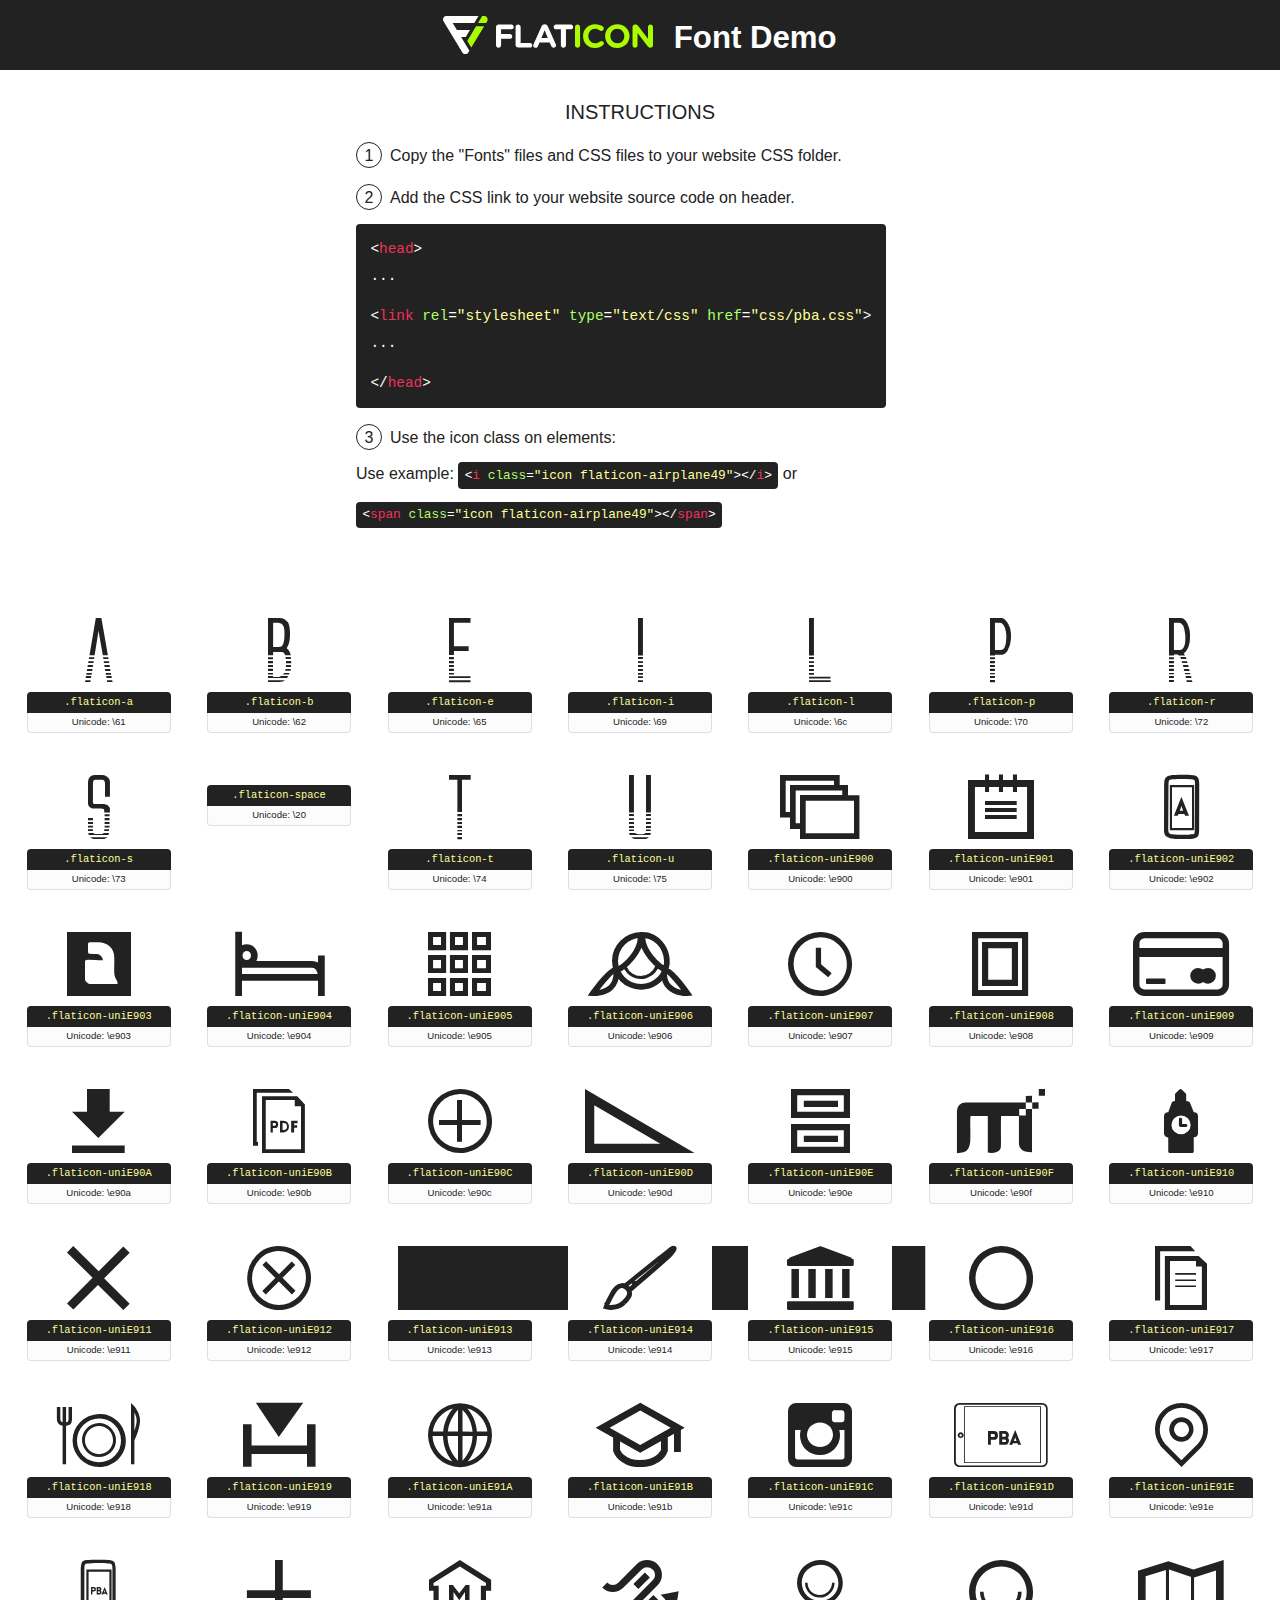
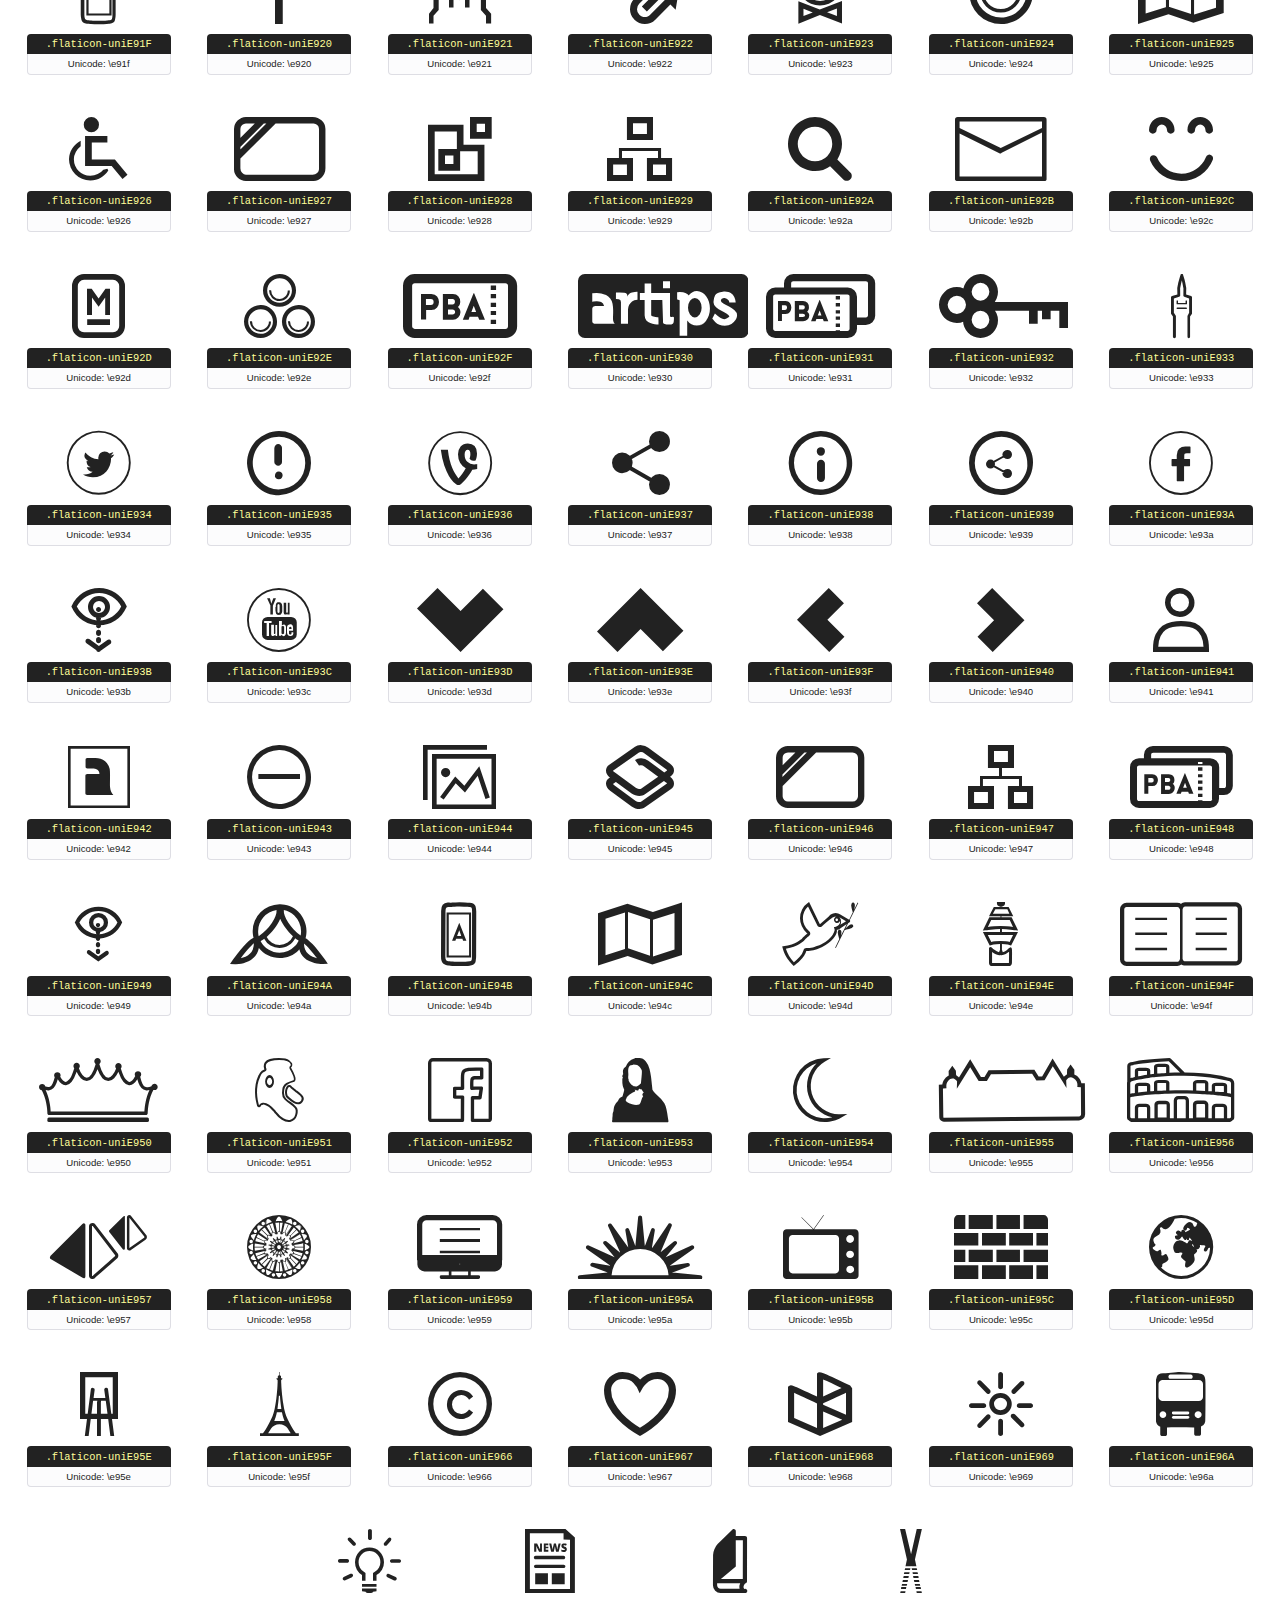
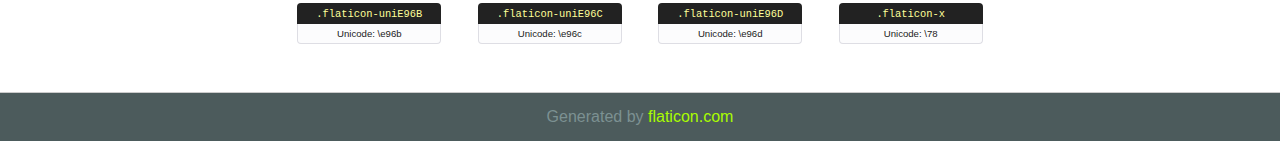
<file: css/pba.html>
<!DOCTYPE html>
		<html>
		<head>
			<title>pba font - Generated with flaticon.com</title>
			<style>
				@font-face {
					font-family: "pba";
					src: url("./pba.eot");
					src: url("./pba.eot?#iefix") format("embedded-opentype"),
					url("./pba.woff") format("woff"),
					url("./pba.ttf") format("truetype"),
					url("./pba.svg#pba") format("svg");
					font-weight: normal;
					font-style: normal;
					-webkit-font-smoothing: antialiased;
					-moz-osx-font-smoothing: grayscale;
				}
				html, body, div, span, applet, object, iframe,
				h1, h2, h3, h4, h5, h6, p, blockquote, pre,
				a, abbr, acronym, address, big, cite, code,
				del, dfn, em, img, ins, kbd, q, s, samp,
				small, strike, strong, sub, sup, tt, var,
				b, u, i, center,
				dl, dt, dd, ol, ul, li,
				fieldset, form, label, legend,
				table, caption, tbody, tfoot, thead, tr, th, td,
				article, aside, canvas, details, embed,
				figure, figcaption, footer, header, hgroup,
				menu, nav, output, ruby, section, summary,
				time, mark, audio, video {
					margin: 0;
					padding: 0;
					border: 0;
					font-size: 100%;
					font: inherit;
					vertical-align: baseline;
				}
				/* HTML5 display-role reset for older browsers */
				article, aside, details, figcaption, figure,
				footer, header, hgroup, menu, nav, section {
					display: block;
				}
				body {
					line-height: 1;
				}
				ol, ul {
					list-style: none;
				}
				blockquote, q {
					quotes: none;
				}
				blockquote:before, blockquote:after,
				q:before, q:after {
					content: "";
					content: none;
				}
				table {
					border-collapse: collapse;
					border-spacing: 0;
				}
				body {
					font-family: "Varela Round", Helvetica, Arial, sans-serif;
					font-size: 16px;
					color: #222;
				}
				a {
					color: #333;
					border-bottom: 1px solid #a9fd00;
					font-weight: bold;
					text-decoration: none;
				}
    * {
				-moz-box-sizing: border-box;
				-webkit-box-sizing: border-box;
				box-sizing: border-box;
				margin: 0;
				padding: 0;
			}
			[class^="flaticon-"]:before, [class*=" flaticon-"]:before, [class^="flaticon-"]:after, [class*=" flaticon-"]:after {
				font-family: "pba";
				font-size: 30px;
				font-style: normal;
				margin-left: 20px;
				color: #333;
			}
			.wrapper {
				max-width: 600px;
				margin: auto;
				padding: 0 1em;
			}
			.title {
				font-size: 1.25em;
				text-align: center;
				margin-bottom: 1em;
				text-transform: uppercase;
			}
			header {
				text-align: center;
				background-color: #222;
				color: #fff;
				padding: 1em;
			}
			header .logo {
				width: 210px;
				height: 38px;
				display: inline-block;
				vertical-align: middle;
				margin-right: 1em;
				border: none;
			}
			header strong {
				font-size: 1.95em;
				font-weight: bold;
				vertical-align: middle;
				margin-top: 5px;
				display: inline-block;
			}
			.demo {
				margin: 2em auto;
				line-height: 1.25em;
			}
			.demo ul li {
				margin-bottom: 1em;
			}
			.demo ul li .num {
				color: #222;
				border-radius: 20px;
				display: inline-block;
				width: 26px;
				padding: 3px;
				height: 26px;
				text-align: center;
				margin-right: 0.5em;
				border: 1px solid #222;
			}
			.demo ul li code {
				background-color: #222;
				border-radius: 4px;
				padding: 0.25em 0.5em;
				display: inline-block;
				color: #fff;
				font-family: Consolas,Monaco,Lucida Console,Liberation Mono,DejaVu Sans Mono,Bitstream Vera Sans Mono,Courier New, monospace;
				font-weight: lighter;
				margin-top: 1em;
				font-size: 0.8em;
				word-break: break-all;
			}
			.demo ul li code.big {
				padding: 1em;
				font-size: 0.9em;
			}
			.demo ul li code .red {
				color: #EF3159;
			}
			.demo ul li code .green {
				color: #ACFF65;
			}
			.demo ul li code .yellow {
				color: #FFFF99;
			}
			.demo ul li code .blue {
				color: #99D3FF;
			}
			.demo ul li code .purple {
				color: #A295FF;
			}
			.demo ul li code .dots {
				margin-top: 0.5em;
				display: block;
			}
    #glyphs {
			border-bottom: 1px solid #ccc;
			padding: 2em 0;
			text-align: center;
		}
		.glyph {
			display: inline-block;
			width: 9em;
			margin: 1em;
			text-align: center;
			vertical-align: top;
			background: #FFF;
		}
		.glyph .glyph-icon {
			padding: 10px;
			display: block;
			font-family:"pba";
			font-size: 64px;
			line-height: 1;
		}
		.glyph .glyph-icon:before {
			font-size: 64px;
			color: #222;
			margin-left: 0;
		}
		.class-name {
			font-size: 0.65em;
			background-color: #222;
			color: #fff;
			border-radius: 4px 4px 0 0;
			padding: 0.5em;
			color: #FFFF99;
			font-family: Consolas,Monaco,Lucida Console,Liberation Mono,DejaVu Sans Mono,Bitstream Vera Sans Mono,Courier New, monospace;
		}
		.author-name {
			font-size: 0.6em;
			background-color: #fcfcfd;
			border: 1px solid #DEDEE4;
			border-top: 0;
			border-radius: 0 0 4px 4px;
			padding: 0.5em;
		}
		.class-name:last-child {
			font-size: 10px;
			color:#888;
		}
		.class-name:last-child a {
			font-size: 10px;
			color:#555;
		}
		.class-name:last-child a:hover {
			color:#a9fd00;
		}
		.glyph > input {
			display: block;
			width: 100px;
			margin: 5px auto;
			text-align: center;
			font-size: 12px;
			cursor: text;
		}
		.glyph > input.icon-input {
			font-family:"pba";
			font-size: 16px;
			margin-bottom: 10px;
		}
		.attribution .title {
			margin-top: 2em;
		}
		.attribution textarea {
			background-color: #fcfcfd;
			padding: 1em;
			border: none;
			box-shadow: none;
			border: 1px solid #DEDEE4;
			border-radius: 4px;
			resize: none;
			width: 100%;
			height: 150px;
			font-size: 0.8em;
			font-family: Consolas,Monaco,Lucida Console,Liberation Mono,DejaVu Sans Mono,Bitstream Vera Sans Mono,Courier New, monospace;
			-webkit-appearance: none;
		}
		.iconsuse {
			margin: 2em auto;
			text-align: center;
			max-width: 1200px;
		}
		.iconsuse:after {
			content: "";
			display: table;
			clear: both;
		}
		.iconsuse .image {
			float: left;
			width: 25%;
			padding: 0 1em;
		}
		.iconsuse .image p {
			margin-bottom: 1em;
		}
		.iconsuse .image span {
			display: block;
			font-size: 0.65em;
			background-color: #222;
			color: #fff;
			border-radius: 4px;
			padding: 0.5em;
			color: #FFFF99;
			margin-top: 1em;
			font-family: Consolas,Monaco,Lucida Console,Liberation Mono,DejaVu Sans Mono,Bitstream Vera Sans Mono,Courier New, monospace;
		}
    #footer {
		text-align: center;
		background-color: #4C5B5C;
		color: #7c9192;
		padding: 1em;
	}
    #footer a {
	border: none;
	color: #a9fd00;
	font-weight: normal;
}
@media (max-width: 960px) {
	.iconsuse .image {
		width: 50%;
	}
}
@media (max-width: 560px) {
	.iconsuse .image {
		width: 100%;
	}
}
</style>
<link rel="stylesheet" type="text/css" href="pba.css">
</head>

<body class="characters-off">

	<header>
		<a href="http://www.flaticon.com" target="_blank" class="logo">
			<svg version="1.1" xmlns="http://www.w3.org/2000/svg" xmlns:xlink="http://www.w3.org/1999/xlink" xmlns:a="http://ns.adobe.com/AdobeSVGViewerExtensions/3.0/" viewBox="0 0 560.875 102.036" enable-background="new 0 0 560.875 102.036" xml:space="preserve">
				<defs>
				</defs>
				<g>
					<g class="letters">
						<path fill="#ffffff" d="M141.596,29.675c0-3.777,2.985-6.767,6.764-6.767h34.438c3.426,0,6.15,2.728,6.15,6.15
						c0,3.43-2.724,6.149-6.15,6.149h-27.674v13.091h23.719c3.429,0,6.151,2.724,6.151,6.15c0,3.43-2.723,6.149-6.151,6.149h-23.719
						v17.574c0,3.773-2.986,6.761-6.764,6.761c-3.779,0-6.764-2.989-6.764-6.761V29.675z"></path>
						<path fill="#ffffff" d="M193.844,29.149c0-3.781,2.985-6.767,6.764-6.767c3.776,0,6.763,2.985,6.763,6.767v42.957h25.039
						c3.426,0,6.149,2.726,6.149,6.153c0,3.425-2.723,6.15-6.149,6.15h-31.802c-3.779,0-6.764-2.986-6.764-6.768V29.149z"></path>
						<path fill="#ffffff" d="M241.891,75.71l21.438-48.407c1.492-3.341,4.215-5.357,7.906-5.357h0.792
						c3.686,0,6.323,2.017,7.815,5.357l21.439,48.407c0.436,0.967,0.701,1.845,0.701,2.723c0,3.602-2.809,6.501-6.414,6.501
						c-3.161,0-5.269-1.845-6.499-4.655l-4.132-9.661h-27.059l-4.301,10.102c-1.144,2.631-3.426,4.214-6.237,4.214
						c-3.517,0-6.24-2.81-6.24-6.325C241.1,77.64,241.451,76.677,241.891,75.71z M279.932,58.666l-8.521-20.297l-8.526,20.297H279.932
						z"></path>
						<path fill="#ffffff" d="M314.864,35.387H301.86c-3.429,0-6.239-2.813-6.239-6.238c0-3.429,2.811-6.24,6.239-6.24h39.533
						c3.426,0,6.237,2.811,6.237,6.24c0,3.425-2.811,6.238-6.237,6.238h-13.001v42.785c0,3.773-2.99,6.761-6.764,6.761
						c-3.779,0-6.764-2.989-6.764-6.761V35.387z"></path>
						<path fill="#A9FD00" d="M352.615,29.149c0-3.781,2.985-6.767,6.767-6.767c3.774,0,6.761,2.985,6.761,6.767v49.024
						c0,3.773-2.987,6.761-6.761,6.761c-3.781,0-6.767-2.989-6.767-6.761V29.149z"></path>
						<path fill="#A9FD00" d="M374.132,53.836v-0.179c0-17.481,13.178-31.801,32.065-31.801c9.22,0,15.459,2.458,20.557,6.238
						c1.402,1.054,2.637,2.985,2.637,5.357c0,3.692-2.985,6.59-6.681,6.59c-1.845,0-3.071-0.702-4.044-1.319
						c-3.776-2.813-7.729-4.393-12.562-4.393c-10.364,0-17.831,8.611-17.831,19.154v0.173c0,10.542,7.291,19.329,17.831,19.329
						c5.715,0,9.492-1.756,13.359-4.834c1.049-0.874,2.458-1.491,4.039-1.491c3.429,0,6.325,2.813,6.325,6.236
						c0,2.106-1.056,3.78-2.282,4.834c-5.539,4.834-12.036,7.733-21.878,7.733C387.572,85.464,374.132,71.493,374.132,53.836z"></path>
						<path fill="#A9FD00" d="M433.009,53.836v-0.179c0-17.481,13.79-31.801,32.766-31.801c18.981,0,32.592,14.143,32.592,31.628v0.173
						c0,17.483-13.785,31.807-32.769,31.807C446.625,85.464,433.009,71.32,433.009,53.836z M484.224,53.836v-0.179
						c0-10.539-7.725-19.326-18.626-19.326c-10.893,0-18.449,8.611-18.449,19.154v0.173c0,10.542,7.73,19.329,18.626,19.329
						C476.676,72.986,484.224,64.378,484.224,53.836z"></path>
						<path fill="#A9FD00" d="M506.233,29.321c0-3.774,2.99-6.763,6.767-6.763h1.401c3.252,0,5.183,1.583,7.029,3.953l26.093,34.265
						V29.059c0-3.692,2.99-6.677,6.681-6.677c3.683,0,6.671,2.985,6.671,6.677v48.934c0,3.78-2.987,6.765-6.764,6.765h-0.436
						c-3.257,0-5.188-1.581-7.034-3.953l-27.056-35.492v32.944c0,3.687-2.985,6.676-6.678,6.676c-3.683,0-6.673-2.989-6.673-6.676
						V29.321z"></path>
					</g>
					<g class="insignia">
						<path fill="#ffffff" d="M48.372,56.137h12.517l11.156-18.537H37.186L25.688,18.539h57.825L94.668,0H9.271
						C5.925,0,2.842,1.801,1.198,4.716c-1.644,2.907-1.593,6.482,0.134,9.343l50.38,83.501c1.678,2.781,4.689,4.476,7.938,4.476
						c3.246,0,6.257-1.695,7.935-4.476l2.898-4.804L48.372,56.137z"></path>
						<g class="i">
							<path fill="#A9FD00" d="M93.575,18.539h0.031v0.004l21.652,0.004l2.705-4.488c1.727-2.861,1.778-6.436,0.133-9.343
							C116.454,1.801,113.371,0,110.026,0h-5.294L93.575,18.539z"></path>
							<polygon fill="#A9FD00" points="88.291,27.356 64.725,66.486 75.519,84.404 109.942,27.356"></polygon>
						</g>
					</g>
				</g>
			</svg>
		</a>
		<strong>Font Demo</strong>
	</header>


	<section class="demo wrapper">

		<p class="title">Instructions</p>

		<ul>
			<li>
				<span class="num">1</span>Copy the "Fonts" files and CSS files to your website CSS folder.
			</li>
			<li>
				<span class="num">2</span>Add the CSS link to your website source code on header.
				<code class="big">
					&lt;<span class="red">head</span>&gt;
					<br/><span class="dots">...</span>
					<br/>&lt;<span class="red">link</span> <span class="green">rel</span>=<span class="yellow">"stylesheet"</span> <span class="green">type</span>=<span class="yellow">"text/css"</span> <span class="green">href</span>=<span class="yellow">"css/pba.css"</span>&gt;
					<br/><span class="dots">...</span>
					<br/>&lt;/<span class="red">head</span>&gt;
				</code>
			</li>

			<li>
				<p>
					<span class="num">3</span>Use the icon class on elements:
					<br />
					Use example: <code>&lt;<span class="red">i</span> <span class="green">class</span>=<span class="yellow">&quot;icon flaticon-airplane49&quot;</span>&gt;&lt;/<span class="red">i</span>&gt;</code> or <code>&lt;<span class="red">span</span> <span class="green">class</span>=<span class="yellow">&quot;icon flaticon-airplane49&quot;</span>&gt;&lt;/<span class="red">span</span>&gt;</code>
				</li>
			</ul>

		</section>

		<section id="glyphs"><div class="glyph"><div class="glyph-icon flaticon-a"></div>
				<div class="class-name">.flaticon-a</div>
				<div class="author-name">Unicode: \61</div>
			</div> <div class="glyph"><div class="glyph-icon flaticon-b"></div>
				<div class="class-name">.flaticon-b</div>
				<div class="author-name">Unicode: \62</div>
			</div> <div class="glyph"><div class="glyph-icon flaticon-e"></div>
				<div class="class-name">.flaticon-e</div>
				<div class="author-name">Unicode: \65</div>
			</div> <div class="glyph"><div class="glyph-icon flaticon-i"></div>
				<div class="class-name">.flaticon-i</div>
				<div class="author-name">Unicode: \69</div>
			</div> <div class="glyph"><div class="glyph-icon flaticon-l"></div>
				<div class="class-name">.flaticon-l</div>
				<div class="author-name">Unicode: \6c</div>
			</div> <div class="glyph"><div class="glyph-icon flaticon-p"></div>
				<div class="class-name">.flaticon-p</div>
				<div class="author-name">Unicode: \70</div>
			</div> <div class="glyph"><div class="glyph-icon flaticon-r"></div>
				<div class="class-name">.flaticon-r</div>
				<div class="author-name">Unicode: \72</div>
			</div> <div class="glyph"><div class="glyph-icon flaticon-s"></div>
				<div class="class-name">.flaticon-s</div>
				<div class="author-name">Unicode: \73</div>
			</div> <div class="glyph"><div class="glyph-icon flaticon-space"></div>
				<div class="class-name">.flaticon-space</div>
				<div class="author-name">Unicode: \20</div>
			</div> <div class="glyph"><div class="glyph-icon flaticon-t"></div>
				<div class="class-name">.flaticon-t</div>
				<div class="author-name">Unicode: \74</div>
			</div> <div class="glyph"><div class="glyph-icon flaticon-u"></div>
				<div class="class-name">.flaticon-u</div>
				<div class="author-name">Unicode: \75</div>
			</div> <div class="glyph"><div class="glyph-icon flaticon-uniE900"></div>
				<div class="class-name">.flaticon-uniE900</div>
				<div class="author-name">Unicode: \e900</div>
			</div> <div class="glyph"><div class="glyph-icon flaticon-uniE901"></div>
				<div class="class-name">.flaticon-uniE901</div>
				<div class="author-name">Unicode: \e901</div>
			</div> <div class="glyph"><div class="glyph-icon flaticon-uniE902"></div>
				<div class="class-name">.flaticon-uniE902</div>
				<div class="author-name">Unicode: \e902</div>
			</div> <div class="glyph"><div class="glyph-icon flaticon-uniE903"></div>
				<div class="class-name">.flaticon-uniE903</div>
				<div class="author-name">Unicode: \e903</div>
			</div> <div class="glyph"><div class="glyph-icon flaticon-uniE904"></div>
				<div class="class-name">.flaticon-uniE904</div>
				<div class="author-name">Unicode: \e904</div>
			</div> <div class="glyph"><div class="glyph-icon flaticon-uniE905"></div>
				<div class="class-name">.flaticon-uniE905</div>
				<div class="author-name">Unicode: \e905</div>
			</div> <div class="glyph"><div class="glyph-icon flaticon-uniE906"></div>
				<div class="class-name">.flaticon-uniE906</div>
				<div class="author-name">Unicode: \e906</div>
			</div> <div class="glyph"><div class="glyph-icon flaticon-uniE907"></div>
				<div class="class-name">.flaticon-uniE907</div>
				<div class="author-name">Unicode: \e907</div>
			</div> <div class="glyph"><div class="glyph-icon flaticon-uniE908"></div>
				<div class="class-name">.flaticon-uniE908</div>
				<div class="author-name">Unicode: \e908</div>
			</div> <div class="glyph"><div class="glyph-icon flaticon-uniE909"></div>
				<div class="class-name">.flaticon-uniE909</div>
				<div class="author-name">Unicode: \e909</div>
			</div> <div class="glyph"><div class="glyph-icon flaticon-uniE90A"></div>
				<div class="class-name">.flaticon-uniE90A</div>
				<div class="author-name">Unicode: \e90a</div>
			</div> <div class="glyph"><div class="glyph-icon flaticon-uniE90B"></div>
				<div class="class-name">.flaticon-uniE90B</div>
				<div class="author-name">Unicode: \e90b</div>
			</div> <div class="glyph"><div class="glyph-icon flaticon-uniE90C"></div>
				<div class="class-name">.flaticon-uniE90C</div>
				<div class="author-name">Unicode: \e90c</div>
			</div> <div class="glyph"><div class="glyph-icon flaticon-uniE90D"></div>
				<div class="class-name">.flaticon-uniE90D</div>
				<div class="author-name">Unicode: \e90d</div>
			</div> <div class="glyph"><div class="glyph-icon flaticon-uniE90E"></div>
				<div class="class-name">.flaticon-uniE90E</div>
				<div class="author-name">Unicode: \e90e</div>
			</div> <div class="glyph"><div class="glyph-icon flaticon-uniE90F"></div>
				<div class="class-name">.flaticon-uniE90F</div>
				<div class="author-name">Unicode: \e90f</div>
			</div> <div class="glyph"><div class="glyph-icon flaticon-uniE910"></div>
				<div class="class-name">.flaticon-uniE910</div>
				<div class="author-name">Unicode: \e910</div>
			</div> <div class="glyph"><div class="glyph-icon flaticon-uniE911"></div>
				<div class="class-name">.flaticon-uniE911</div>
				<div class="author-name">Unicode: \e911</div>
			</div> <div class="glyph"><div class="glyph-icon flaticon-uniE912"></div>
				<div class="class-name">.flaticon-uniE912</div>
				<div class="author-name">Unicode: \e912</div>
			</div> <div class="glyph"><div class="glyph-icon flaticon-uniE913"></div>
				<div class="class-name">.flaticon-uniE913</div>
				<div class="author-name">Unicode: \e913</div>
			</div> <div class="glyph"><div class="glyph-icon flaticon-uniE914"></div>
				<div class="class-name">.flaticon-uniE914</div>
				<div class="author-name">Unicode: \e914</div>
			</div> <div class="glyph"><div class="glyph-icon flaticon-uniE915"></div>
				<div class="class-name">.flaticon-uniE915</div>
				<div class="author-name">Unicode: \e915</div>
			</div> <div class="glyph"><div class="glyph-icon flaticon-uniE916"></div>
				<div class="class-name">.flaticon-uniE916</div>
				<div class="author-name">Unicode: \e916</div>
			</div> <div class="glyph"><div class="glyph-icon flaticon-uniE917"></div>
				<div class="class-name">.flaticon-uniE917</div>
				<div class="author-name">Unicode: \e917</div>
			</div> <div class="glyph"><div class="glyph-icon flaticon-uniE918"></div>
				<div class="class-name">.flaticon-uniE918</div>
				<div class="author-name">Unicode: \e918</div>
			</div> <div class="glyph"><div class="glyph-icon flaticon-uniE919"></div>
				<div class="class-name">.flaticon-uniE919</div>
				<div class="author-name">Unicode: \e919</div>
			</div> <div class="glyph"><div class="glyph-icon flaticon-uniE91A"></div>
				<div class="class-name">.flaticon-uniE91A</div>
				<div class="author-name">Unicode: \e91a</div>
			</div> <div class="glyph"><div class="glyph-icon flaticon-uniE91B"></div>
				<div class="class-name">.flaticon-uniE91B</div>
				<div class="author-name">Unicode: \e91b</div>
			</div> <div class="glyph"><div class="glyph-icon flaticon-uniE91C"></div>
				<div class="class-name">.flaticon-uniE91C</div>
				<div class="author-name">Unicode: \e91c</div>
			</div> <div class="glyph"><div class="glyph-icon flaticon-uniE91D"></div>
				<div class="class-name">.flaticon-uniE91D</div>
				<div class="author-name">Unicode: \e91d</div>
			</div> <div class="glyph"><div class="glyph-icon flaticon-uniE91E"></div>
				<div class="class-name">.flaticon-uniE91E</div>
				<div class="author-name">Unicode: \e91e</div>
			</div> <div class="glyph"><div class="glyph-icon flaticon-uniE91F"></div>
				<div class="class-name">.flaticon-uniE91F</div>
				<div class="author-name">Unicode: \e91f</div>
			</div> <div class="glyph"><div class="glyph-icon flaticon-uniE920"></div>
				<div class="class-name">.flaticon-uniE920</div>
				<div class="author-name">Unicode: \e920</div>
			</div> <div class="glyph"><div class="glyph-icon flaticon-uniE921"></div>
				<div class="class-name">.flaticon-uniE921</div>
				<div class="author-name">Unicode: \e921</div>
			</div> <div class="glyph"><div class="glyph-icon flaticon-uniE922"></div>
				<div class="class-name">.flaticon-uniE922</div>
				<div class="author-name">Unicode: \e922</div>
			</div> <div class="glyph"><div class="glyph-icon flaticon-uniE923"></div>
				<div class="class-name">.flaticon-uniE923</div>
				<div class="author-name">Unicode: \e923</div>
			</div> <div class="glyph"><div class="glyph-icon flaticon-uniE924"></div>
				<div class="class-name">.flaticon-uniE924</div>
				<div class="author-name">Unicode: \e924</div>
			</div> <div class="glyph"><div class="glyph-icon flaticon-uniE925"></div>
				<div class="class-name">.flaticon-uniE925</div>
				<div class="author-name">Unicode: \e925</div>
			</div> <div class="glyph"><div class="glyph-icon flaticon-uniE926"></div>
				<div class="class-name">.flaticon-uniE926</div>
				<div class="author-name">Unicode: \e926</div>
			</div> <div class="glyph"><div class="glyph-icon flaticon-uniE927"></div>
				<div class="class-name">.flaticon-uniE927</div>
				<div class="author-name">Unicode: \e927</div>
			</div> <div class="glyph"><div class="glyph-icon flaticon-uniE928"></div>
				<div class="class-name">.flaticon-uniE928</div>
				<div class="author-name">Unicode: \e928</div>
			</div> <div class="glyph"><div class="glyph-icon flaticon-uniE929"></div>
				<div class="class-name">.flaticon-uniE929</div>
				<div class="author-name">Unicode: \e929</div>
			</div> <div class="glyph"><div class="glyph-icon flaticon-uniE92A"></div>
				<div class="class-name">.flaticon-uniE92A</div>
				<div class="author-name">Unicode: \e92a</div>
			</div> <div class="glyph"><div class="glyph-icon flaticon-uniE92B"></div>
				<div class="class-name">.flaticon-uniE92B</div>
				<div class="author-name">Unicode: \e92b</div>
			</div> <div class="glyph"><div class="glyph-icon flaticon-uniE92C"></div>
				<div class="class-name">.flaticon-uniE92C</div>
				<div class="author-name">Unicode: \e92c</div>
			</div> <div class="glyph"><div class="glyph-icon flaticon-uniE92D"></div>
				<div class="class-name">.flaticon-uniE92D</div>
				<div class="author-name">Unicode: \e92d</div>
			</div> <div class="glyph"><div class="glyph-icon flaticon-uniE92E"></div>
				<div class="class-name">.flaticon-uniE92E</div>
				<div class="author-name">Unicode: \e92e</div>
			</div> <div class="glyph"><div class="glyph-icon flaticon-uniE92F"></div>
				<div class="class-name">.flaticon-uniE92F</div>
				<div class="author-name">Unicode: \e92f</div>
			</div> <div class="glyph"><div class="glyph-icon flaticon-uniE930"></div>
				<div class="class-name">.flaticon-uniE930</div>
				<div class="author-name">Unicode: \e930</div>
			</div> <div class="glyph"><div class="glyph-icon flaticon-uniE931"></div>
				<div class="class-name">.flaticon-uniE931</div>
				<div class="author-name">Unicode: \e931</div>
			</div> <div class="glyph"><div class="glyph-icon flaticon-uniE932"></div>
				<div class="class-name">.flaticon-uniE932</div>
				<div class="author-name">Unicode: \e932</div>
			</div> <div class="glyph"><div class="glyph-icon flaticon-uniE933"></div>
				<div class="class-name">.flaticon-uniE933</div>
				<div class="author-name">Unicode: \e933</div>
			</div> <div class="glyph"><div class="glyph-icon flaticon-uniE934"></div>
				<div class="class-name">.flaticon-uniE934</div>
				<div class="author-name">Unicode: \e934</div>
			</div> <div class="glyph"><div class="glyph-icon flaticon-uniE935"></div>
				<div class="class-name">.flaticon-uniE935</div>
				<div class="author-name">Unicode: \e935</div>
			</div> <div class="glyph"><div class="glyph-icon flaticon-uniE936"></div>
				<div class="class-name">.flaticon-uniE936</div>
				<div class="author-name">Unicode: \e936</div>
			</div> <div class="glyph"><div class="glyph-icon flaticon-uniE937"></div>
				<div class="class-name">.flaticon-uniE937</div>
				<div class="author-name">Unicode: \e937</div>
			</div> <div class="glyph"><div class="glyph-icon flaticon-uniE938"></div>
				<div class="class-name">.flaticon-uniE938</div>
				<div class="author-name">Unicode: \e938</div>
			</div> <div class="glyph"><div class="glyph-icon flaticon-uniE939"></div>
				<div class="class-name">.flaticon-uniE939</div>
				<div class="author-name">Unicode: \e939</div>
			</div> <div class="glyph"><div class="glyph-icon flaticon-uniE93A"></div>
				<div class="class-name">.flaticon-uniE93A</div>
				<div class="author-name">Unicode: \e93a</div>
			</div> <div class="glyph"><div class="glyph-icon flaticon-uniE93B"></div>
				<div class="class-name">.flaticon-uniE93B</div>
				<div class="author-name">Unicode: \e93b</div>
			</div> <div class="glyph"><div class="glyph-icon flaticon-uniE93C"></div>
				<div class="class-name">.flaticon-uniE93C</div>
				<div class="author-name">Unicode: \e93c</div>
			</div> <div class="glyph"><div class="glyph-icon flaticon-uniE93D"></div>
				<div class="class-name">.flaticon-uniE93D</div>
				<div class="author-name">Unicode: \e93d</div>
			</div> <div class="glyph"><div class="glyph-icon flaticon-uniE93E"></div>
				<div class="class-name">.flaticon-uniE93E</div>
				<div class="author-name">Unicode: \e93e</div>
			</div> <div class="glyph"><div class="glyph-icon flaticon-uniE93F"></div>
				<div class="class-name">.flaticon-uniE93F</div>
				<div class="author-name">Unicode: \e93f</div>
			</div> <div class="glyph"><div class="glyph-icon flaticon-uniE940"></div>
				<div class="class-name">.flaticon-uniE940</div>
				<div class="author-name">Unicode: \e940</div>
			</div> <div class="glyph"><div class="glyph-icon flaticon-uniE941"></div>
				<div class="class-name">.flaticon-uniE941</div>
				<div class="author-name">Unicode: \e941</div>
			</div> <div class="glyph"><div class="glyph-icon flaticon-uniE942"></div>
				<div class="class-name">.flaticon-uniE942</div>
				<div class="author-name">Unicode: \e942</div>
			</div> <div class="glyph"><div class="glyph-icon flaticon-uniE943"></div>
				<div class="class-name">.flaticon-uniE943</div>
				<div class="author-name">Unicode: \e943</div>
			</div> <div class="glyph"><div class="glyph-icon flaticon-uniE944"></div>
				<div class="class-name">.flaticon-uniE944</div>
				<div class="author-name">Unicode: \e944</div>
			</div> <div class="glyph"><div class="glyph-icon flaticon-uniE945"></div>
				<div class="class-name">.flaticon-uniE945</div>
				<div class="author-name">Unicode: \e945</div>
			</div> <div class="glyph"><div class="glyph-icon flaticon-uniE946"></div>
				<div class="class-name">.flaticon-uniE946</div>
				<div class="author-name">Unicode: \e946</div>
			</div> <div class="glyph"><div class="glyph-icon flaticon-uniE947"></div>
				<div class="class-name">.flaticon-uniE947</div>
				<div class="author-name">Unicode: \e947</div>
			</div> <div class="glyph"><div class="glyph-icon flaticon-uniE948"></div>
				<div class="class-name">.flaticon-uniE948</div>
				<div class="author-name">Unicode: \e948</div>
			</div> <div class="glyph"><div class="glyph-icon flaticon-uniE949"></div>
				<div class="class-name">.flaticon-uniE949</div>
				<div class="author-name">Unicode: \e949</div>
			</div> <div class="glyph"><div class="glyph-icon flaticon-uniE94A"></div>
				<div class="class-name">.flaticon-uniE94A</div>
				<div class="author-name">Unicode: \e94a</div>
			</div> <div class="glyph"><div class="glyph-icon flaticon-uniE94B"></div>
				<div class="class-name">.flaticon-uniE94B</div>
				<div class="author-name">Unicode: \e94b</div>
			</div> <div class="glyph"><div class="glyph-icon flaticon-uniE94C"></div>
				<div class="class-name">.flaticon-uniE94C</div>
				<div class="author-name">Unicode: \e94c</div>
			</div> <div class="glyph"><div class="glyph-icon flaticon-uniE94D"></div>
				<div class="class-name">.flaticon-uniE94D</div>
				<div class="author-name">Unicode: \e94d</div>
			</div> <div class="glyph"><div class="glyph-icon flaticon-uniE94E"></div>
				<div class="class-name">.flaticon-uniE94E</div>
				<div class="author-name">Unicode: \e94e</div>
			</div> <div class="glyph"><div class="glyph-icon flaticon-uniE94F"></div>
				<div class="class-name">.flaticon-uniE94F</div>
				<div class="author-name">Unicode: \e94f</div>
			</div> <div class="glyph"><div class="glyph-icon flaticon-uniE950"></div>
				<div class="class-name">.flaticon-uniE950</div>
				<div class="author-name">Unicode: \e950</div>
			</div> <div class="glyph"><div class="glyph-icon flaticon-uniE951"></div>
				<div class="class-name">.flaticon-uniE951</div>
				<div class="author-name">Unicode: \e951</div>
			</div> <div class="glyph"><div class="glyph-icon flaticon-uniE952"></div>
				<div class="class-name">.flaticon-uniE952</div>
				<div class="author-name">Unicode: \e952</div>
			</div> <div class="glyph"><div class="glyph-icon flaticon-uniE953"></div>
				<div class="class-name">.flaticon-uniE953</div>
				<div class="author-name">Unicode: \e953</div>
			</div> <div class="glyph"><div class="glyph-icon flaticon-uniE954"></div>
				<div class="class-name">.flaticon-uniE954</div>
				<div class="author-name">Unicode: \e954</div>
			</div> <div class="glyph"><div class="glyph-icon flaticon-uniE955"></div>
				<div class="class-name">.flaticon-uniE955</div>
				<div class="author-name">Unicode: \e955</div>
			</div> <div class="glyph"><div class="glyph-icon flaticon-uniE956"></div>
				<div class="class-name">.flaticon-uniE956</div>
				<div class="author-name">Unicode: \e956</div>
			</div> <div class="glyph"><div class="glyph-icon flaticon-uniE957"></div>
				<div class="class-name">.flaticon-uniE957</div>
				<div class="author-name">Unicode: \e957</div>
			</div> <div class="glyph"><div class="glyph-icon flaticon-uniE958"></div>
				<div class="class-name">.flaticon-uniE958</div>
				<div class="author-name">Unicode: \e958</div>
			</div> <div class="glyph"><div class="glyph-icon flaticon-uniE959"></div>
				<div class="class-name">.flaticon-uniE959</div>
				<div class="author-name">Unicode: \e959</div>
			</div> <div class="glyph"><div class="glyph-icon flaticon-uniE95A"></div>
				<div class="class-name">.flaticon-uniE95A</div>
				<div class="author-name">Unicode: \e95a</div>
			</div> <div class="glyph"><div class="glyph-icon flaticon-uniE95B"></div>
				<div class="class-name">.flaticon-uniE95B</div>
				<div class="author-name">Unicode: \e95b</div>
			</div> <div class="glyph"><div class="glyph-icon flaticon-uniE95C"></div>
				<div class="class-name">.flaticon-uniE95C</div>
				<div class="author-name">Unicode: \e95c</div>
			</div> <div class="glyph"><div class="glyph-icon flaticon-uniE95D"></div>
				<div class="class-name">.flaticon-uniE95D</div>
				<div class="author-name">Unicode: \e95d</div>
			</div> <div class="glyph"><div class="glyph-icon flaticon-uniE95E"></div>
				<div class="class-name">.flaticon-uniE95E</div>
				<div class="author-name">Unicode: \e95e</div>
			</div> <div class="glyph"><div class="glyph-icon flaticon-uniE95F"></div>
				<div class="class-name">.flaticon-uniE95F</div>
				<div class="author-name">Unicode: \e95f</div>
			</div> <div class="glyph"><div class="glyph-icon flaticon-uniE966"></div>
				<div class="class-name">.flaticon-uniE966</div>
				<div class="author-name">Unicode: \e966</div>
			</div> <div class="glyph"><div class="glyph-icon flaticon-uniE967"></div>
				<div class="class-name">.flaticon-uniE967</div>
				<div class="author-name">Unicode: \e967</div>
			</div> <div class="glyph"><div class="glyph-icon flaticon-uniE968"></div>
				<div class="class-name">.flaticon-uniE968</div>
				<div class="author-name">Unicode: \e968</div>
			</div> <div class="glyph"><div class="glyph-icon flaticon-uniE969"></div>
				<div class="class-name">.flaticon-uniE969</div>
				<div class="author-name">Unicode: \e969</div>
			</div> <div class="glyph"><div class="glyph-icon flaticon-uniE96A"></div>
				<div class="class-name">.flaticon-uniE96A</div>
				<div class="author-name">Unicode: \e96a</div>
			</div> <div class="glyph"><div class="glyph-icon flaticon-uniE96B"></div>
				<div class="class-name">.flaticon-uniE96B</div>
				<div class="author-name">Unicode: \e96b</div>
			</div> <div class="glyph"><div class="glyph-icon flaticon-uniE96C"></div>
				<div class="class-name">.flaticon-uniE96C</div>
				<div class="author-name">Unicode: \e96c</div>
			</div> <div class="glyph"><div class="glyph-icon flaticon-uniE96D"></div>
				<div class="class-name">.flaticon-uniE96D</div>
				<div class="author-name">Unicode: \e96d</div>
			</div> <div class="glyph"><div class="glyph-icon flaticon-x"></div>
				<div class="class-name">.flaticon-x</div>
				<div class="author-name">Unicode: \78</div>
			</div> </section>
		<div id="footer">
			<div>Generated by <a href="http://www.flaticon.com">flaticon.com</a></div>
		</div>
	</body>
	</html>
</file>
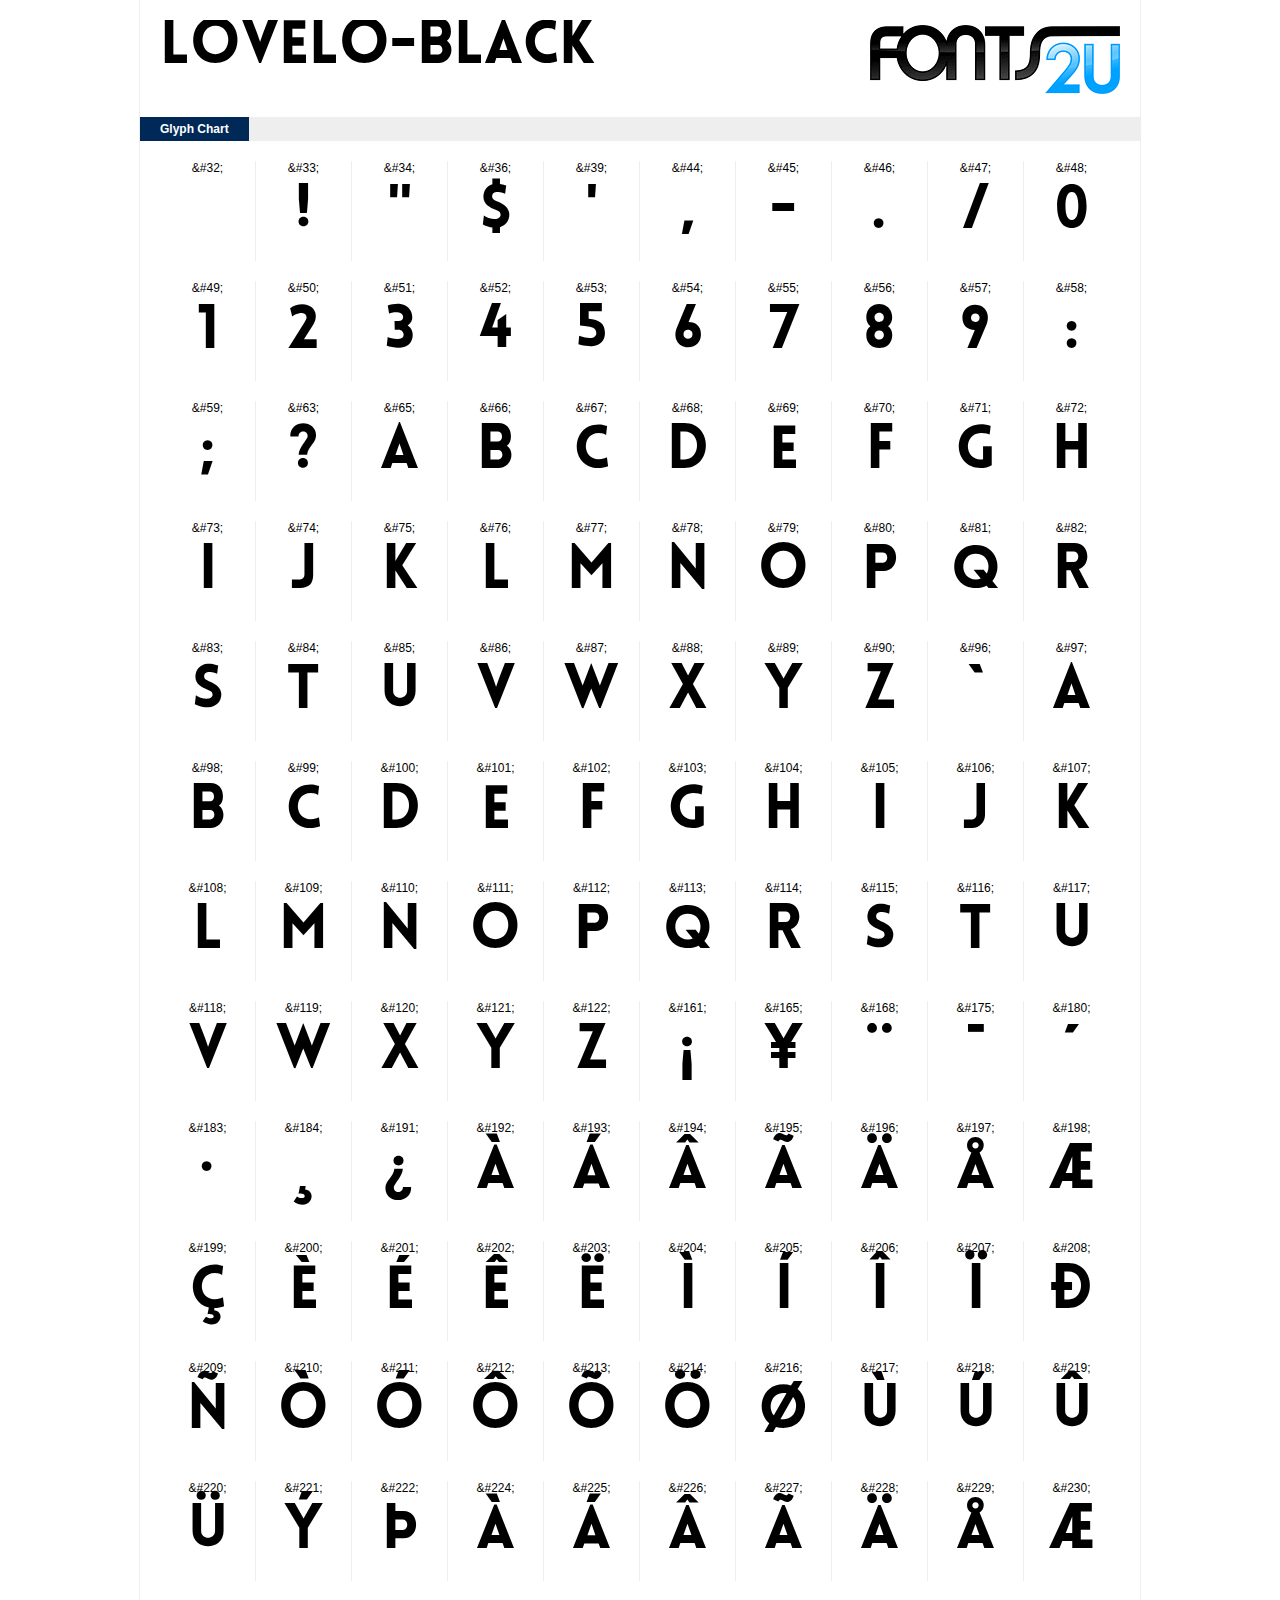
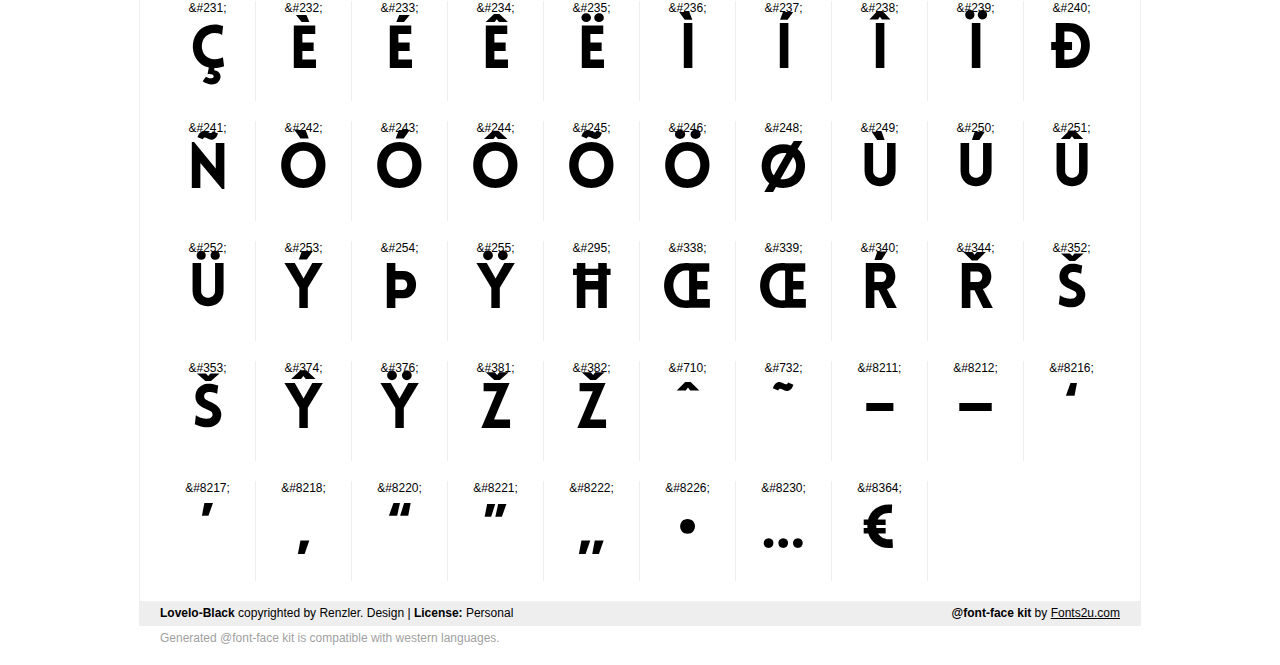
<file: Lovelo-Black/demo.html>
﻿<!DOCTYPE html PUBLIC "-//W3C//DTD XHTML 1.0 Strict//EN" "http://www.w3.org/TR/xhtml1/DTD/xhtml1-strict.dtd"> 

<html xmlns="http://www.w3.org/1999/xhtml"> 

  <head> 

    <title>Lovelo-Black @font-face kit sample</title> 
    <meta http-equiv="Content-Type" content="text/html; charset=utf-8" />
    
    <style media="screen" type="text/css">/*<![CDATA[*/@import 'stylesheet.css';/*]]>*/</style>
    <style media="screen" type="text/css">/*<![CDATA[*/@import 'demo-files/demo.css';/*]]>*/</style>
    <style type="text/css">#title,#glyphs p{font-family:"Lovelo-Black"}</style>

 </head> 
 
<body> 

	<div id="wrapper">
		<div id="title">
			Lovelo-Black		</div>
		<div id="logo">
			<a href="http://www.fonts2u.com" target="_blank"><img src="demo-files/fonts2u_logo.gif" width="250" height="69" alt="Fonts2u.com logo" /></a>
		</div>
		<div class="clr"></div>

		<div id="menu">
			<ul>
				<li class="selected"><a href="#glyphs">Glyph Chart</a></li>
			<ul>
			<div class="clr"></div>
		</div>

		<div id="content">
			
			<div id="glyphs">
				﻿<div class="g">&amp;#32;<p> </p></div>﻿<div class="g">&amp;#33;<p>!</p></div>﻿<div class="g">&amp;#34;<p>"</p></div>﻿<div class="g">&amp;#36;<p>$</p></div>﻿<div class="g">&amp;#39;<p>'</p></div>﻿<div class="g">&amp;#44;<p>,</p></div>﻿<div class="g">&amp;#45;<p>-</p></div>﻿<div class="g">&amp;#46;<p>.</p></div>﻿<div class="g">&amp;#47;<p>/</p></div>﻿<div class="g noborder">&amp;#48;<p>0</p></div><div class="clr"></div>﻿<div class="g">&amp;#49;<p>1</p></div>﻿<div class="g">&amp;#50;<p>2</p></div>﻿<div class="g">&amp;#51;<p>3</p></div>﻿<div class="g">&amp;#52;<p>4</p></div>﻿<div class="g">&amp;#53;<p>5</p></div>﻿<div class="g">&amp;#54;<p>6</p></div>﻿<div class="g">&amp;#55;<p>7</p></div>﻿<div class="g">&amp;#56;<p>8</p></div>﻿<div class="g">&amp;#57;<p>9</p></div>﻿<div class="g noborder">&amp;#58;<p>:</p></div><div class="clr"></div>﻿<div class="g">&amp;#59;<p>;</p></div>﻿<div class="g">&amp;#63;<p>?</p></div>﻿<div class="g">&amp;#65;<p>A</p></div>﻿<div class="g">&amp;#66;<p>B</p></div>﻿<div class="g">&amp;#67;<p>C</p></div>﻿<div class="g">&amp;#68;<p>D</p></div>﻿<div class="g">&amp;#69;<p>E</p></div>﻿<div class="g">&amp;#70;<p>F</p></div>﻿<div class="g">&amp;#71;<p>G</p></div>﻿<div class="g noborder">&amp;#72;<p>H</p></div><div class="clr"></div>﻿<div class="g">&amp;#73;<p>I</p></div>﻿<div class="g">&amp;#74;<p>J</p></div>﻿<div class="g">&amp;#75;<p>K</p></div>﻿<div class="g">&amp;#76;<p>L</p></div>﻿<div class="g">&amp;#77;<p>M</p></div>﻿<div class="g">&amp;#78;<p>N</p></div>﻿<div class="g">&amp;#79;<p>O</p></div>﻿<div class="g">&amp;#80;<p>P</p></div>﻿<div class="g">&amp;#81;<p>Q</p></div>﻿<div class="g noborder">&amp;#82;<p>R</p></div><div class="clr"></div>﻿<div class="g">&amp;#83;<p>S</p></div>﻿<div class="g">&amp;#84;<p>T</p></div>﻿<div class="g">&amp;#85;<p>U</p></div>﻿<div class="g">&amp;#86;<p>V</p></div>﻿<div class="g">&amp;#87;<p>W</p></div>﻿<div class="g">&amp;#88;<p>X</p></div>﻿<div class="g">&amp;#89;<p>Y</p></div>﻿<div class="g">&amp;#90;<p>Z</p></div>﻿<div class="g">&amp;#96;<p>`</p></div>﻿<div class="g noborder">&amp;#97;<p>a</p></div><div class="clr"></div>﻿<div class="g">&amp;#98;<p>b</p></div>﻿<div class="g">&amp;#99;<p>c</p></div>﻿<div class="g">&amp;#100;<p>d</p></div>﻿<div class="g">&amp;#101;<p>e</p></div>﻿<div class="g">&amp;#102;<p>f</p></div>﻿<div class="g">&amp;#103;<p>g</p></div>﻿<div class="g">&amp;#104;<p>h</p></div>﻿<div class="g">&amp;#105;<p>i</p></div>﻿<div class="g">&amp;#106;<p>j</p></div>﻿<div class="g noborder">&amp;#107;<p>k</p></div><div class="clr"></div>﻿<div class="g">&amp;#108;<p>l</p></div>﻿<div class="g">&amp;#109;<p>m</p></div>﻿<div class="g">&amp;#110;<p>n</p></div>﻿<div class="g">&amp;#111;<p>o</p></div>﻿<div class="g">&amp;#112;<p>p</p></div>﻿<div class="g">&amp;#113;<p>q</p></div>﻿<div class="g">&amp;#114;<p>r</p></div>﻿<div class="g">&amp;#115;<p>s</p></div>﻿<div class="g">&amp;#116;<p>t</p></div>﻿<div class="g noborder">&amp;#117;<p>u</p></div><div class="clr"></div>﻿<div class="g">&amp;#118;<p>v</p></div>﻿<div class="g">&amp;#119;<p>w</p></div>﻿<div class="g">&amp;#120;<p>x</p></div>﻿<div class="g">&amp;#121;<p>y</p></div>﻿<div class="g">&amp;#122;<p>z</p></div>﻿<div class="g">&amp;#161;<p>¡</p></div>﻿<div class="g">&amp;#165;<p>¥</p></div>﻿<div class="g">&amp;#168;<p>¨</p></div>﻿<div class="g">&amp;#175;<p>¯</p></div>﻿<div class="g noborder">&amp;#180;<p>´</p></div><div class="clr"></div>﻿<div class="g">&amp;#183;<p>·</p></div>﻿<div class="g">&amp;#184;<p>¸</p></div>﻿<div class="g">&amp;#191;<p>¿</p></div>﻿<div class="g">&amp;#192;<p>À</p></div>﻿<div class="g">&amp;#193;<p>Á</p></div>﻿<div class="g">&amp;#194;<p>Â</p></div>﻿<div class="g">&amp;#195;<p>Ã</p></div>﻿<div class="g">&amp;#196;<p>Ä</p></div>﻿<div class="g">&amp;#197;<p>Å</p></div>﻿<div class="g noborder">&amp;#198;<p>Æ</p></div><div class="clr"></div>﻿<div class="g">&amp;#199;<p>Ç</p></div>﻿<div class="g">&amp;#200;<p>È</p></div>﻿<div class="g">&amp;#201;<p>É</p></div>﻿<div class="g">&amp;#202;<p>Ê</p></div>﻿<div class="g">&amp;#203;<p>Ë</p></div>﻿<div class="g">&amp;#204;<p>Ì</p></div>﻿<div class="g">&amp;#205;<p>Í</p></div>﻿<div class="g">&amp;#206;<p>Î</p></div>﻿<div class="g">&amp;#207;<p>Ï</p></div>﻿<div class="g noborder">&amp;#208;<p>Ð</p></div><div class="clr"></div>﻿<div class="g">&amp;#209;<p>Ñ</p></div>﻿<div class="g">&amp;#210;<p>Ò</p></div>﻿<div class="g">&amp;#211;<p>Ó</p></div>﻿<div class="g">&amp;#212;<p>Ô</p></div>﻿<div class="g">&amp;#213;<p>Õ</p></div>﻿<div class="g">&amp;#214;<p>Ö</p></div>﻿<div class="g">&amp;#216;<p>Ø</p></div>﻿<div class="g">&amp;#217;<p>Ù</p></div>﻿<div class="g">&amp;#218;<p>Ú</p></div>﻿<div class="g noborder">&amp;#219;<p>Û</p></div><div class="clr"></div>﻿<div class="g">&amp;#220;<p>Ü</p></div>﻿<div class="g">&amp;#221;<p>Ý</p></div>﻿<div class="g">&amp;#222;<p>Þ</p></div>﻿<div class="g">&amp;#224;<p>à</p></div>﻿<div class="g">&amp;#225;<p>á</p></div>﻿<div class="g">&amp;#226;<p>â</p></div>﻿<div class="g">&amp;#227;<p>ã</p></div>﻿<div class="g">&amp;#228;<p>ä</p></div>﻿<div class="g">&amp;#229;<p>å</p></div>﻿<div class="g noborder">&amp;#230;<p>æ</p></div><div class="clr"></div>﻿<div class="g">&amp;#231;<p>ç</p></div>﻿<div class="g">&amp;#232;<p>è</p></div>﻿<div class="g">&amp;#233;<p>é</p></div>﻿<div class="g">&amp;#234;<p>ê</p></div>﻿<div class="g">&amp;#235;<p>ë</p></div>﻿<div class="g">&amp;#236;<p>ì</p></div>﻿<div class="g">&amp;#237;<p>í</p></div>﻿<div class="g">&amp;#238;<p>î</p></div>﻿<div class="g">&amp;#239;<p>ï</p></div>﻿<div class="g noborder">&amp;#240;<p>ð</p></div><div class="clr"></div>﻿<div class="g">&amp;#241;<p>ñ</p></div>﻿<div class="g">&amp;#242;<p>ò</p></div>﻿<div class="g">&amp;#243;<p>ó</p></div>﻿<div class="g">&amp;#244;<p>ô</p></div>﻿<div class="g">&amp;#245;<p>õ</p></div>﻿<div class="g">&amp;#246;<p>ö</p></div>﻿<div class="g">&amp;#248;<p>ø</p></div>﻿<div class="g">&amp;#249;<p>ù</p></div>﻿<div class="g">&amp;#250;<p>ú</p></div>﻿<div class="g noborder">&amp;#251;<p>û</p></div><div class="clr"></div>﻿<div class="g">&amp;#252;<p>ü</p></div>﻿<div class="g">&amp;#253;<p>ý</p></div>﻿<div class="g">&amp;#254;<p>þ</p></div>﻿<div class="g">&amp;#255;<p>ÿ</p></div>﻿<div class="g">&amp;#295;<p>ħ</p></div>﻿<div class="g">&amp;#338;<p>Œ</p></div>﻿<div class="g">&amp;#339;<p>œ</p></div>﻿<div class="g">&amp;#340;<p>Ŕ</p></div>﻿<div class="g">&amp;#344;<p>Ř</p></div>﻿<div class="g noborder">&amp;#352;<p>Š</p></div><div class="clr"></div>﻿<div class="g">&amp;#353;<p>š</p></div>﻿<div class="g">&amp;#374;<p>Ŷ</p></div>﻿<div class="g">&amp;#376;<p>Ÿ</p></div>﻿<div class="g">&amp;#381;<p>Ž</p></div>﻿<div class="g">&amp;#382;<p>ž</p></div>﻿<div class="g">&amp;#710;<p>ˆ</p></div>﻿<div class="g">&amp;#732;<p>˜</p></div>﻿<div class="g">&amp;#8211;<p>–</p></div>﻿<div class="g">&amp;#8212;<p>—</p></div>﻿<div class="g noborder">&amp;#8216;<p>‘</p></div><div class="clr"></div>﻿<div class="g">&amp;#8217;<p>’</p></div>﻿<div class="g">&amp;#8218;<p>‚</p></div>﻿<div class="g">&amp;#8220;<p>“</p></div>﻿<div class="g">&amp;#8221;<p>”</p></div>﻿<div class="g">&amp;#8222;<p>„</p></div>﻿<div class="g">&amp;#8226;<p>•</p></div>﻿<div class="g">&amp;#8230;<p>…</p></div>﻿<div class="g">&amp;#8364;<p>€</p></div>			</div>
			
			<div class="clr"></div>

		</div>

		<div id="footer">
			<div id="copyright"><strong>Lovelo-Black</strong> copyrighted by Renzler. Design | <strong>License:</strong> Personal</div>
			<div id="generated"><strong>@font-face kit</strong> by <a href="http://www.fonts2u.com" target="_blank">Fonts2u.com</a></div>
			<div class="clr"></div>
		</div>
	</div>
	<div id="support">Generated @font-face kit is compatible with western languages.</div>

</body> 

</html>
</file>
<file: css/pba.css>
@font-face {
	font-family: "pba";
	src: url("./pba.eot");
	src: url("./pba.eot?#iefix") format("embedded-opentype"),
	url("./pba.woff") format("woff"),
	url("./pba.ttf") format("truetype"),
	url("./pba.svg#pba") format("svg");
	font-weight: normal;
	font-style: normal;
	-webkit-font-smoothing: antialiased;
	-moz-osx-font-smoothing: grayscale;
}

.icon {
	font-family: "pba";
	font-size: 30px;
	font-style: normal;
<<<<<<< HEAD
	margin-left: 20px;
		color: white;
=======
	margin-left: 0;
		color: #333;
>>>>>>> d943555342d2cdb46b39fc887da51f9979af6b6f
}

.flaticon-space:before {
	content: "\20";
}
.flaticon-a:before {
	content: "\61";
}
.flaticon-b:before {
	content: "\62";
}
.flaticon-e:before {
	content: "\65";
}
.flaticon-i:before {
	content: "\69";
}
.flaticon-l:before {
	content: "\6c";
}
.flaticon-p:before {
	content: "\70";
}
.flaticon-r:before {
	content: "\72";
}
.flaticon-s:before {
	content: "\73";
}
.flaticon-t:before {
	content: "\74";
}
.flaticon-u:before {
	content: "\75";
}
.flaticon-x:before {
	content: "\78";
}
.flaticon-uniE900:before {
	content: "\e900";
}
.flaticon-uniE901:before {
	content: "\e901";
}
.flaticon-uniE902:before {
	content: "\e902";
}
.flaticon-uniE903:before {
	content: "\e903";
}
.flaticon-uniE904:before {
	content: "\e904";
}
.flaticon-uniE905:before {
	content: "\e905";
}
.flaticon-uniE906:before {
	content: "\e906";
}
.flaticon-uniE907:before {
	content: "\e907";
}
.flaticon-uniE908:before {
	content: "\e908";
}
.flaticon-uniE909:before {
	content: "\e909";
}
.flaticon-uniE90A:before {
	content: "\e90a";
}
.flaticon-uniE90B:before {
	content: "\e90b";
}
.flaticon-uniE90C:before {
	content: "\e90c";
}
.flaticon-uniE90D:before {
	content: "\e90d";
}
.flaticon-uniE90E:before {
	content: "\e90e";
}
.flaticon-uniE90F:before {
	content: "\e90f";
}
.flaticon-uniE910:before {
	content: "\e910";
}
.flaticon-uniE911:before {
	content: "\e911";
}
.flaticon-uniE912:before {
	content: "\e912";
}
.flaticon-uniE913:before {
	content: "\e913";
}
.flaticon-uniE914:before {
	content: "\e914";
}
.flaticon-uniE915:before {
	content: "\e915";
}
.flaticon-uniE916:before {
	content: "\e916";
}
.flaticon-uniE917:before {
	content: "\e917";
}
.flaticon-uniE918:before {
	content: "\e918";
}
.flaticon-uniE919:before {
	content: "\e919";
}
.flaticon-uniE91A:before {
	content: "\e91a";
}
.flaticon-uniE91B:before {
	content: "\e91b";
}
.flaticon-uniE91C:before {
	content: "\e91c";
}
.flaticon-uniE91D:before {
	content: "\e91d";
}
.flaticon-uniE91E:before {
	content: "\e91e";
}
.flaticon-uniE91F:before {
	content: "\e91f";
}
.flaticon-uniE920:before {
	content: "\e920";
}
.flaticon-uniE921:before {
	content: "\e921";
}
.flaticon-uniE922:before {
	content: "\e922";
}
.flaticon-uniE923:before {
	content: "\e923";
}
.flaticon-uniE924:before {
	content: "\e924";
}
.flaticon-uniE925:before {
	content: "\e925";
}
.flaticon-uniE926:before {
	content: "\e926";
}
.flaticon-uniE927:before {
	content: "\e927";
}
.flaticon-uniE928:before {
	content: "\e928";
}
.flaticon-uniE929:before {
	content: "\e929";
}
.flaticon-uniE92A:before {
	content: "\e92a";
}
.flaticon-uniE92B:before {
	content: "\e92b";
}
.flaticon-uniE92C:before {
	content: "\e92c";
}
.flaticon-uniE92D:before {
	content: "\e92d";
}
.flaticon-uniE92E:before {
	content: "\e92e";
}
.flaticon-uniE92F:before {
	content: "\e92f";
}
.flaticon-uniE930:before {
	content: "\e930";
}
.flaticon-uniE931:before {
	content: "\e931";
}
.flaticon-uniE932:before {
	content: "\e932";
}
.flaticon-uniE933:before {
	content: "\e933";
}
.flaticon-uniE934:before {
	content: "\e934";
}
.flaticon-uniE935:before {
	content: "\e935";
}
.flaticon-uniE936:before {
	content: "\e936";
}
.flaticon-uniE937:before {
	content: "\e937";
}
.flaticon-uniE938:before {
	content: "\e938";
}
.flaticon-uniE939:before {
	content: "\e939";
}
.flaticon-uniE93A:before {
	content: "\e93a";
}
.flaticon-uniE93B:before {
	content: "\e93b";
}
.flaticon-uniE93C:before {
	content: "\e93c";
}
.flaticon-uniE93D:before {
	content: "\e93d";
}
.flaticon-uniE93E:before {
	content: "\e93e";
}
.flaticon-uniE93F:before {
	content: "\e93f";
}
.flaticon-uniE940:before {
	content: "\e940";
}
.flaticon-uniE941:before {
	content: "\e941";
}
.flaticon-uniE942:before {
	content: "\e942";
}
.flaticon-uniE943:before {
	content: "\e943";
}
.flaticon-uniE944:before {
	content: "\e944";
}
.flaticon-uniE945:before {
	content: "\e945";
}
.flaticon-uniE946:before {
	content: "\e946";
}
.flaticon-uniE947:before {
	content: "\e947";
}
.flaticon-uniE948:before {
	content: "\e948";
}
.flaticon-uniE949:before {
	content: "\e949";
}
.flaticon-uniE94A:before {
	content: "\e94a";
}
.flaticon-uniE94B:before {
	content: "\e94b";
}
.flaticon-uniE94C:before {
	content: "\e94c";
}
.flaticon-uniE94D:before {
	content: "\e94d";
}
.flaticon-uniE94E:before {
	content: "\e94e";
}
.flaticon-uniE94F:before {
	content: "\e94f";
}
.flaticon-uniE950:before {
	content: "\e950";
}
.flaticon-uniE951:before {
	content: "\e951";
}
.flaticon-uniE952:before {
	content: "\e952";
}
.flaticon-uniE953:before {
	content: "\e953";
}
.flaticon-uniE954:before {
	content: "\e954";
}
.flaticon-uniE955:before {
	content: "\e955";
}
.flaticon-uniE956:before {
	content: "\e956";
}
.flaticon-uniE957:before {
	content: "\e957";
}
.flaticon-uniE958:before {
	content: "\e958";
}
.flaticon-uniE959:before {
	content: "\e959";
}
.flaticon-uniE95A:before {
	content: "\e95a";
}
.flaticon-uniE95B:before {
	content: "\e95b";
}
.flaticon-uniE95C:before {
	content: "\e95c";
}
.flaticon-uniE95D:before {
	content: "\e95d";
}
.flaticon-uniE95E:before {
	content: "\e95e";
}
.flaticon-uniE95F:before {
	content: "\e95f";
}
.flaticon-uniE966:before {
	content: "\e966";
}
.flaticon-uniE967:before {
	content: "\e967";
}
.flaticon-uniE968:before {
	content: "\e968";
}
.flaticon-uniE969:before {
	content: "\e969";
}
.flaticon-uniE96A:before {
	content: "\e96a";
}
.flaticon-uniE96B:before {
	content: "\e96b";
}
.flaticon-uniE96C:before {
	content: "\e96c";
}
.flaticon-uniE96D:before {
	content: "\e96d";
}
</file>
